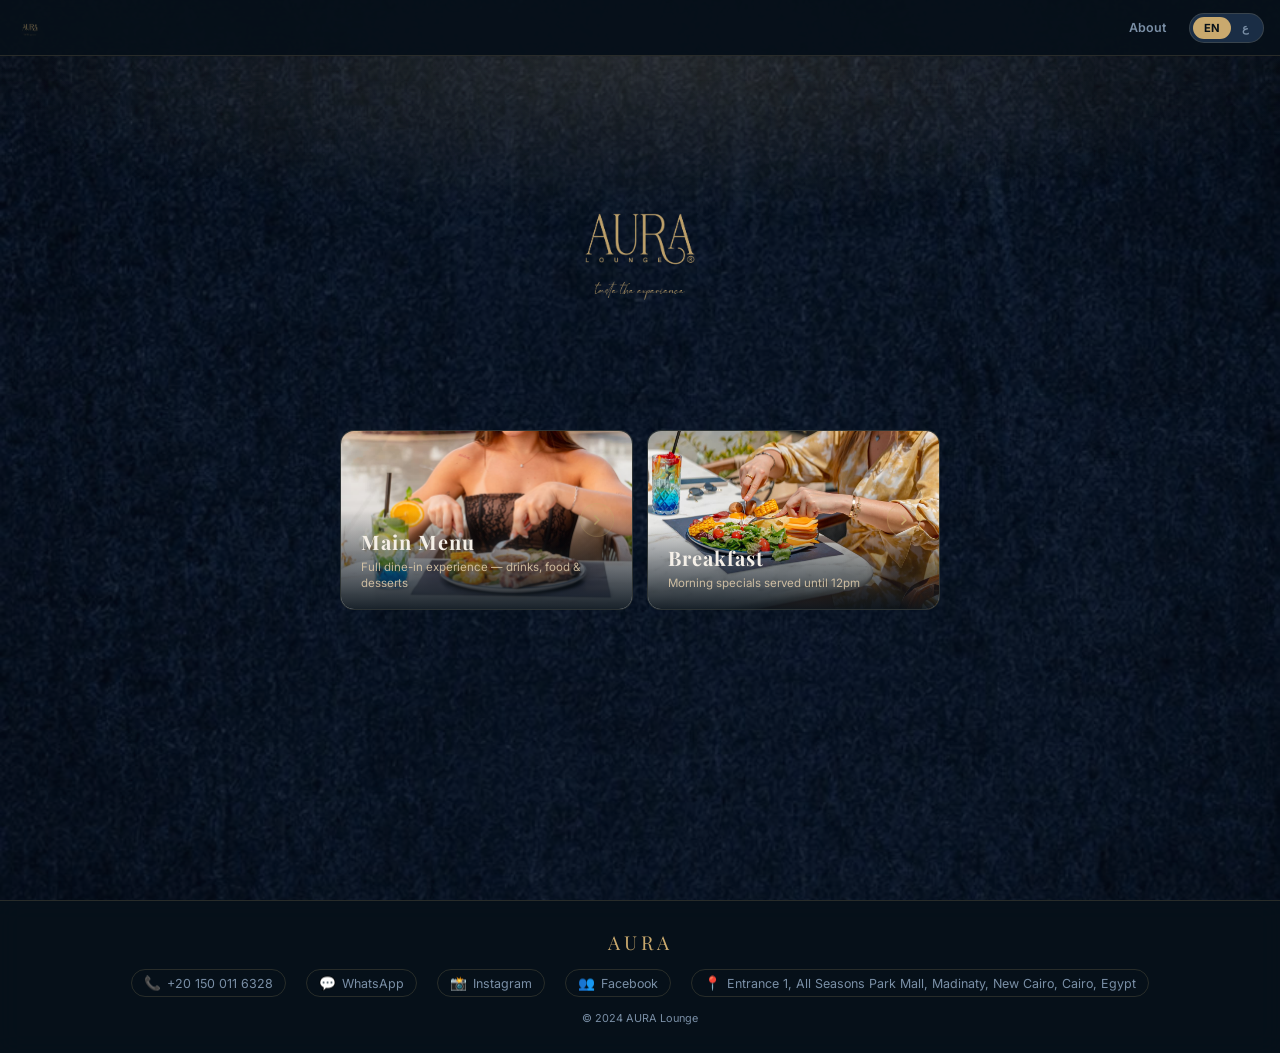
<file: index.html>
<!DOCTYPE html>
<html lang="en">
<head>
  <meta charset="UTF-8">
  <meta name="viewport" content="width=device-width, initial-scale=1.0, viewport-fit=cover">
  <meta name="apple-mobile-web-app-capable" content="yes">
  <meta name="apple-mobile-web-app-status-bar-style" content="black-translucent">
  <meta name="theme-color" content="#080F18">
  <meta name="description" content="AURA Lounge & Café — Browse our menu">
  <title>AURA — Menu</title>
  <link rel="preconnect" href="https://fonts.googleapis.com">
  <link rel="preconnect" href="https://fonts.gstatic.com" crossorigin>
  <link href="https://fonts.googleapis.com/css2?family=Playfair+Display:wght@700&family=Inter:wght@400;500;600;700&family=Cairo:wght@400;600;700&display=swap" rel="stylesheet">
  <link rel="stylesheet" href="css/style.css">
  <link rel="icon" href="data:image/svg+xml,<svg xmlns='http://www.w3.org/2000/svg' viewBox='0 0 32 32'><rect width='32' height='32' rx='8' fill='%230D1B2A'/><text x='16' y='22' font-size='16' text-anchor='middle' font-family='serif' fill='%23C9A96E'>A</text></svg>">
</head>
<body>

<!-- ── NAVBAR ── -->
<header class="navbar" id="navbar">
  <div class="nav-left">
    <button class="back-btn" id="back-btn" aria-label="Go back">
      <svg width="20" height="20" viewBox="0 0 24 24" fill="none" stroke="currentColor" stroke-width="2.5" stroke-linecap="round" stroke-linejoin="round"><polyline points="15 18 9 12 15 6"/></svg>
    </button>
    <div class="brand">
      <img class="brand-logo" src="images/logo-gold.png" alt="AURA Lounge &amp; Café">
    </div>
  </div>
  <div class="nav-right">
    <a href="about.html" class="nav-link" id="about-link">About</a>
    <div class="lang-toggle">
      <button class="lang-btn" data-lang="en">EN</button>
      <button class="lang-btn" data-lang="ar">ع</button>
    </div>
  </div>
</header>

<!-- ══════════════════════════════════════
     VIEW 1 — SECTIONS (landing)
══════════════════════════════════════ -->
<div id="view-sections" class="view">

  <!-- Hero -->
  <div class="hero">
    <div class="hero-glow"></div>
    <div class="hero-content">
      <div class="hero-logo-wrap">
        <img src="images/logo-gold.png" alt="AURA Lounge &amp; Café">
      </div>
    </div>
  </div>

  <!-- Sections grid -->
  <main class="sec-grid-wrap" aria-label="Menu sections">
    <div class="sec-grid" id="sec-grid">
      <!-- shimmer placeholders -->
      <div class="cat-card-shimmer" style="height:160px;border-radius:14px;"></div>
      <div class="cat-card-shimmer" style="height:160px;border-radius:14px;"></div>
      <div class="cat-card-shimmer" style="height:160px;border-radius:14px;"></div>
    </div>
  </main>

</div>

<!-- ══════════════════════════════════════
     VIEW 2 — CATEGORIES
══════════════════════════════════════ -->
<div id="view-categories" class="view" style="display:none">

  <!-- Section header banner -->
  <div class="section-header" id="section-header">
    <div class="section-header-icon" id="section-header-icon"></div>
    <div>
      <div class="section-header-name" id="section-header-name"></div>
      <div class="section-header-desc" id="section-header-desc"></div>
    </div>
  </div>

  <!-- Category grid -->
  <main class="cat-grid-wrap" aria-label="Menu categories">
    <div class="cat-grid" id="cat-grid">
      <div class="cat-card-shimmer"></div>
      <div class="cat-card-shimmer"></div>
      <div class="cat-card-shimmer"></div>
      <div class="cat-card-shimmer"></div>
    </div>
  </main>

</div>

<!-- ══════════════════════════════════════
     VIEW 3 — ITEMS
══════════════════════════════════════ -->
<div id="view-items" class="view" style="display:none">

  <!-- Category header -->
  <div class="items-header" id="items-header">
    <div class="items-cat-img" id="items-cat-img"></div>
    <h2 class="items-cat-name" id="items-cat-name"></h2>
  </div>

  <!-- Search -->
  <div class="search-bar">
    <span class="search-icon">🔍</span>
    <input id="search-input" type="search" placeholder="Search…" autocomplete="off">
  </div>

  <!-- Items grid -->
  <main class="items-wrap" aria-label="Menu items">
    <div class="items-grid" id="items-grid"></div>
  </main>

</div>

<!-- ══════════════════════════════════════
     ITEM DETAIL — bottom-sheet modal
══════════════════════════════════════ -->
<div class="detail-overlay" id="detail-overlay" role="dialog" aria-modal="true">
  <div class="detail-sheet" id="detail-sheet">
    <button class="detail-close" id="detail-close" aria-label="Close">
      <svg width="20" height="20" viewBox="0 0 24 24" fill="none" stroke="currentColor" stroke-width="2.5" stroke-linecap="round"><line x1="18" y1="6" x2="6" y2="18"/><line x1="6" y1="6" x2="18" y2="18"/></svg>
    </button>
    <div class="detail-img-wrap" id="detail-img-wrap"></div>
    <div class="detail-body">
      <div class="detail-badges" id="detail-badges"></div>
      <h2 class="detail-name"  id="detail-name"></h2>
      <p  class="detail-desc"  id="detail-desc"></p>
      <div class="detail-price-row">
        <span class="detail-price" id="detail-price"></span>
      </div>
      <div id="detail-video" class="detail-video" style="display:none"></div>
    </div>
  </div>
</div>

<!-- ══════════════════════════════════════
     FOOTER
══════════════════════════════════════ -->
<footer class="site-footer" id="site-footer">
  <div class="footer-brand" id="footer-brand">AURA</div>
  <div class="footer-contact" id="footer-contact"></div>
  <p class="footer-copy">© 2024 AURA Lounge </p>
</footer>

<script src="js/app.js"></script>
</body>
</html>
</file>
<file: css/style.css>
/* ============================================================
   AURA CAFÉ & RESTAURANT
   Mobile-first · Navy + Gold · EN/AR
   ============================================================ */

:root {
  --n900: #07111A;
  --n800: #0D1B2A;
  --n700: #132336;
  --n600: #1A2D45;
  --n500: #213654;
  --gold:    #C9A96E;
  --gold-lt: #E2CEAD;
  --gold-dk: #9A7735;
  --cream:   #F5F0E8;
  --muted:   #7A8FA6;
  --border:  rgba(201,169,110,.18);
  --shadow:  0 8px 32px rgba(0,0,0,.5);
  --r:       14px;
  --r-sm:    9px;
  --ease:    cubic-bezier(.4,0,.2,1);
  --nav-h:   56px;
}

/* ── Reset ── */
*, *::before, *::after { box-sizing: border-box; margin: 0; padding: 0; }
html { font-size: 16px; scroll-behavior: smooth; -webkit-text-size-adjust: 100%; }

/* ── Background — velvet texture ── */
body {
  background-color: #07111A;
  background-image: url('../images/bg-texture.png');
  background-size: cover;
  background-attachment: fixed;
  background-position: center;
  color: var(--cream);
  font-family: 'Inter', sans-serif;
  min-height: 100vh;
  overflow-x: hidden;
}
body::before {
  content: '';
  position: fixed;
  inset: 0;
  background: rgba(6, 12, 22, 0.52);
  z-index: 0;
  pointer-events: none;
}
body > * { position: relative; z-index: 1; }

body[dir="rtl"] { font-family: 'Cairo', sans-serif; }
img  { display: block; max-width: 100%; }
button, a { cursor: pointer; font-family: inherit; }
button { border: none; background: none; }
a { color: inherit; text-decoration: none; }
ul { list-style: none; }
::-webkit-scrollbar { width: 4px; }
::-webkit-scrollbar-thumb { background: var(--gold-dk); border-radius: 2px; }

/* ============================================================
   NAVBAR
   ============================================================ */
.navbar {
  position: fixed; top: 0; left: 0; right: 0; z-index: 200;
  height: var(--nav-h);
  display: flex; align-items: center; justify-content: space-between;
  padding: 0 16px;
  background: rgba(7,17,26,.88);
  backdrop-filter: blur(20px);
  -webkit-backdrop-filter: blur(20px);
  border-bottom: 1px solid var(--border);
}

.nav-left  { display: flex; align-items: center; gap: 10px; }
.nav-right { display: flex; align-items: center; gap: 12px; }

.back-btn {
  display: none;
  align-items: center; justify-content: center;
  width: 36px; height: 36px;
  border-radius: 10px;
  border: 1px solid var(--border);
  color: var(--cream);
  transition: .2s var(--ease);
  flex-shrink: 0;
}
.back-btn:hover { border-color: var(--gold); color: var(--gold); }
.back-btn.show { display: flex; }

.brand { display: flex; align-items: center; }
.brand-logo {
  height: 40px; width: auto;
  object-fit: contain;
  opacity: .95;
}

.nav-link {
  font-size: .78rem; font-weight: 600; color: var(--muted);
  padding: 4px 10px; border-radius: 20px; border: 1px solid transparent;
  transition: .2s;
}
.nav-link:hover { color: var(--gold); border-color: var(--border); }

.lang-toggle { display: flex; background: var(--n600); border: 1px solid var(--border); border-radius: 20px; padding: 3px; }
.lang-btn { padding: 4px 11px; border-radius: 16px; font-size: .7rem; font-weight: 700; color: var(--muted); transition: .2s; }
.lang-btn.active { background: var(--gold); color: var(--n900); }

/* ============================================================
   VIEW WRAPPER
   ============================================================ */
.view { padding-top: var(--nav-h); min-height: 100vh; }

/* ============================================================
   HERO
   ============================================================ */
.hero {
  position: relative; overflow: hidden;
  display: flex; align-items: center; justify-content: center;
  text-align: center;
  padding: 40px 16px 32px;
  background: transparent;
}
.hero-glow {
  position: absolute; inset: 0;
  background: radial-gradient(ellipse 90% 70% at 50% 0%, rgba(201,169,110,.15), transparent 65%);
  pointer-events: none;
}
.hero-content { position: relative; z-index: 1; }
.hero-logo-wrap {
  width: 200px; height: auto;
  margin: 0 auto 8px;
}
.hero-logo-wrap img {
  width: 100%; height: auto; object-fit: contain;
  opacity: .97;
  mix-blend-mode: lighten;
}
.hero-logo-svg { display: flex; align-items: center; justify-content: center; }
.hero-title {
  font-family: 'Playfair Display', serif;
  font-size: clamp(1.8rem, 7vw, 2.8rem); font-weight: 700;
  color: var(--gold); letter-spacing: 8px; margin-bottom: 4px;
}
body[dir="rtl"] .hero-title { font-family: 'Cairo', sans-serif; letter-spacing: 0; }
.hero-sub { font-size: .72rem; color: var(--muted); letter-spacing: 3px; text-transform: uppercase; }
.hero-rule { display: flex; align-items: center; gap: 10px; justify-content: center; margin-top: 14px; }
.hero-rule span { display: block; height: 1px; width: 44px; background: linear-gradient(90deg, transparent, var(--gold), transparent); }
.hero-rule i { font-size: .45rem; color: var(--gold); font-style: normal; opacity: .7; }

/* ============================================================
   SECTIONS VIEW (Level 1)
   ============================================================ */
.sec-grid-wrap { padding: 8px 14px 80px; }
.sec-grid {
  display: flex; flex-direction: column;
  gap: 14px;
  max-width: 600px;
  margin: 0 auto;
}

.sec-card {
  position: relative;
  border-radius: var(--r);
  overflow: hidden;
  height: 160px;
  cursor: pointer;
  border: 1px solid var(--border);
  background: rgba(13,27,42,.75);
  backdrop-filter: blur(8px);
  transition: transform .25s var(--ease), box-shadow .25s var(--ease), border-color .25s;
  animation: fadeUp .35s var(--ease) both;
  display: flex; align-items: flex-end;
}
.sec-card:hover { transform: translateY(-3px); box-shadow: 0 14px 36px rgba(0,0,0,.55); border-color: rgba(201,169,110,.5); }
.sec-card:active { transform: scale(.98); }

.sec-card-bg {
  position: absolute; inset: 0;
  width: 100%; height: 100%;
  object-fit: cover;
  transition: transform .5s var(--ease);
}
.sec-card:hover .sec-card-bg { transform: scale(1.05); }
.sec-card-ph {
  position: absolute; inset: 0;
  background: linear-gradient(135deg, var(--n600), var(--n700));
  display: flex; align-items: center; justify-content: center;
  font-size: 3.5rem;
}
.sec-card-overlay {
  position: relative; z-index: 2; width: 100%;
  padding: 18px 20px;
  background: linear-gradient(to top, rgba(7,17,26,.92) 0%, rgba(7,17,26,.3) 70%, transparent 100%);
}
.sec-card-name {
  font-family: 'Playfair Display', serif;
  font-size: 1.25rem; font-weight: 700; color: var(--cream);
  letter-spacing: 1px; margin-bottom: 4px;
}
body[dir="rtl"] .sec-card-name { font-family: 'Cairo', sans-serif; letter-spacing: 0; }
.sec-card-desc { font-size: .72rem; color: var(--gold-lt); opacity: .85; line-height: 1.4; }
.sec-card-arrow {
  position: absolute; top: 50%; right: 18px; transform: translateY(-50%);
  width: 34px; height: 34px; border-radius: 50%;
  background: rgba(201,169,110,.15); border: 1px solid rgba(201,169,110,.35);
  display: flex; align-items: center; justify-content: center;
  color: var(--gold); font-size: 1rem;
  transition: background .2s, transform .2s;
}
body[dir="rtl"] .sec-card-arrow { right: auto; left: 18px; transform: translateY(-50%) scaleX(-1); }
.sec-card:hover .sec-card-arrow { background: rgba(201,169,110,.3); transform: translateY(-50%) translateX(2px); }

/* ============================================================
   CATEGORY GRID (Level 2)
   ============================================================ */
.section-header {
  display: flex; align-items: center; gap: 14px;
  padding: 16px 16px 14px;
  background: rgba(7,17,26,.7);
  backdrop-filter: blur(12px);
  border-bottom: 1px solid var(--border);
}
.section-header-icon {
  width: 44px; height: 44px; border-radius: 10px;
  overflow: hidden; flex-shrink: 0;
  background: var(--n600);
  display: flex; align-items: center; justify-content: center;
  font-size: 1.3rem;
}
.section-header-icon img { width: 100%; height: 100%; object-fit: cover; }
.section-header-name {
  font-family: 'Playfair Display', serif;
  font-size: 1.2rem; font-weight: 700; color: var(--gold);
}
body[dir="rtl"] .section-header-name { font-family: 'Cairo', sans-serif; }
.section-header-desc { font-size: .72rem; color: var(--muted); margin-top: 2px; }

.cat-grid-wrap { padding: 16px 12px 80px; }
.cat-grid {
  display: grid;
  grid-template-columns: repeat(2, 1fr);
  gap: 12px;
  max-width: 900px;
  margin: 0 auto;
}

.cat-card {
  position: relative;
  border-radius: var(--r);
  overflow: hidden;
  height: 150px;
  cursor: pointer;
  border: 1px solid var(--border);
  background: rgba(13,27,42,.75);
  transition: transform .25s var(--ease), box-shadow .25s var(--ease);
  animation: fadeUp .35s var(--ease) both;
}
.cat-card:hover { transform: translateY(-3px); box-shadow: 0 12px 32px rgba(0,0,0,.5); }
.cat-card:active { transform: scale(.97); }

.cat-card-bg {
  width: 100%; height: 100%;
  object-fit: cover;
  position: absolute; inset: 0;
  transition: transform .5s var(--ease);
}
.cat-card:hover .cat-card-bg { transform: scale(1.06); }
.cat-card-ph {
  position: absolute; inset: 0;
  background: linear-gradient(135deg, var(--n600), var(--n700));
  display: flex; align-items: center; justify-content: center;
  font-size: 3rem;
}
.cat-card-overlay {
  position: absolute; inset: 0;
  background: linear-gradient(to top, rgba(7,17,26,.88) 0%, rgba(7,17,26,.2) 55%, transparent 100%);
  display: flex; flex-direction: column; justify-content: flex-end;
  padding: 14px;
}
.cat-card-name {
  font-family: 'Playfair Display', serif;
  font-size: 1rem; font-weight: 700; color: var(--cream);
  line-height: 1.2; margin-bottom: 3px;
}
body[dir="rtl"] .cat-card-name { font-family: 'Cairo', sans-serif; }
.cat-card-count { font-size: .65rem; color: var(--gold); font-weight: 600; letter-spacing: .5px; }

.cat-card-shimmer {
  height: 150px; border-radius: var(--r);
  background: linear-gradient(90deg, var(--n700) 25%, var(--n600) 50%, var(--n700) 75%);
  background-size: 400% 100%;
  animation: shimmer 1.4s infinite;
}

/* ============================================================
   ITEMS VIEW (Level 3)
   ============================================================ */
.items-header {
  display: flex; align-items: center; gap: 14px;
  padding: 16px 16px 12px;
  background: rgba(7,17,26,.7);
  backdrop-filter: blur(12px);
  border-bottom: 1px solid var(--border);
}
.items-cat-img {
  width: 44px; height: 44px; border-radius: 10px;
  overflow: hidden; flex-shrink: 0;
  background: var(--n600);
  display: flex; align-items: center; justify-content: center;
  font-size: 1.3rem;
}
.items-cat-img img { width: 100%; height: 100%; object-fit: cover; }
.items-cat-name {
  font-family: 'Playfair Display', serif;
  font-size: 1.2rem; font-weight: 700; color: var(--gold);
}
body[dir="rtl"] .items-cat-name { font-family: 'Cairo', sans-serif; }

.search-bar {
  position: relative; padding: 10px 12px;
  background: rgba(7,17,26,.5);
  border-bottom: 1px solid var(--border);
}
.search-bar input {
  width: 100%;
  background: rgba(19,35,54,.8); border: 1px solid var(--border); border-radius: 20px;
  padding: 9px 16px 9px 38px;
  color: var(--cream); font-size: .875rem; font-family: inherit;
  outline: none; transition: .2s;
}
body[dir="rtl"] .search-bar input { padding: 9px 38px 9px 16px; }
.search-bar input::placeholder { color: var(--muted); }
.search-bar input:focus { border-color: var(--gold); background: rgba(26,45,69,.8); }
.search-icon { position: absolute; left: 24px; top: 50%; transform: translateY(-50%); color: var(--muted); font-size: .85rem; pointer-events: none; }
body[dir="rtl"] .search-icon { left: auto; right: 24px; }

.items-wrap { padding: 12px 12px 80px; }
.items-grid {
  display: grid;
  grid-template-columns: 1fr;
  gap: 10px;
  max-width: 900px;
  margin: 0 auto;
}

/* ── Item card ── */
.item-card {
  display: flex;
  background: rgba(13,27,42,.8);
  backdrop-filter: blur(8px);
  border: 1px solid var(--border);
  border-radius: var(--r);
  overflow: hidden;
  cursor: pointer;
  transition: .22s var(--ease);
  animation: fadeUp .3s var(--ease) both;
}
.item-card:hover  { border-color: rgba(201,169,110,.45); box-shadow: 0 6px 24px rgba(0,0,0,.4); transform: translateY(-2px); }
.item-card:active { transform: scale(.98); }
.item-card.sold-out { opacity: .5; }

.item-card-img {
  width: 120px; min-width: 120px; height: 120px;
  position: relative; overflow: hidden;
  background: var(--n600); flex-shrink: 0;
}
.item-card-img img { width: 100%; height: 100%; object-fit: cover; transition: transform .4s var(--ease); }
.item-card:hover .item-card-img img { transform: scale(1.06); }
.item-card-img-ph { width: 100%; height: 100%; display: flex; align-items: center; justify-content: center; font-size: 2.2rem; }

/* ── Centered play button on card photo ── */
.item-card-video-icon {
  position: absolute;
  inset: 0;
  display: flex; align-items: center; justify-content: center;
  background: rgba(0,0,0,.28);
  pointer-events: none;
}
.item-card-video-icon::after {
  content: '';
  width: 36px; height: 36px;
  border-radius: 50%;
  background: rgba(201,169,110,.90);
  box-shadow: 0 2px 12px rgba(0,0,0,.5);
  /* play triangle via clip-path */
  clip-path: none;
  display: flex; align-items: center; justify-content: center;
}
/* Using SVG play shape inside the circle */
.item-card-video-btn {
  position: absolute;
  inset: 0;
  display: flex; align-items: center; justify-content: center;
  background: rgba(0,0,0,.3);
  pointer-events: none;
}
.item-card-play-circle {
  width: 38px; height: 38px; border-radius: 50%;
  background: rgba(201,169,110,.92);
  box-shadow: 0 2px 14px rgba(0,0,0,.55);
  display: flex; align-items: center; justify-content: center;
  flex-shrink: 0;
}
.item-card-play-circle svg { margin-left: 3px; }

.item-card-body {
  flex: 1; padding: 12px 14px;
  display: flex; flex-direction: column; justify-content: space-between;
  min-width: 0;
}
.item-card-name {
  font-size: .9rem; font-weight: 700; color: var(--cream);
  margin-bottom: 5px; line-height: 1.3;
}
body[dir="rtl"] .item-card-name { font-family: 'Cairo', sans-serif; }
.item-card-desc {
  font-size: .75rem; color: var(--muted); line-height: 1.5;
  margin-bottom: 8px;
  display: -webkit-box; -webkit-line-clamp: 2; -webkit-box-orient: vertical; overflow: hidden;
}
.item-card-footer { display: flex; align-items: center; justify-content: space-between; gap: 6px; }
.item-card-price { font-size: .95rem; font-weight: 700; color: var(--gold); white-space: nowrap; }
.item-card-price-cur { font-size: .68rem; font-weight: 500; color: var(--gold-dk); margin-left: 2px; }
body[dir="rtl"] .item-card-price-cur { margin-left: 0; margin-right: 2px; }

.badge {
  font-size: .6rem; font-weight: 700; padding: 2px 8px;
  border-radius: 20px; letter-spacing: .4px; text-transform: uppercase; white-space: nowrap;
}
.badge-featured { background: rgba(201,169,110,.12); border: 1px solid rgba(201,169,110,.3); color: var(--gold); }
.badge-soldout  { background: rgba(255,255,255,.05); border: 1px solid rgba(255,255,255,.1); color: var(--muted); }
.badge-video    { background: rgba(255,100,100,.1); border: 1px solid rgba(255,100,100,.25); color: #f87; }

/* ── Empty state ── */
.empty { text-align: center; padding: 56px 24px; color: var(--muted); }
.empty-icon { font-size: 2.5rem; margin-bottom: 10px; opacity: .5; }

/* ============================================================
   ITEM DETAIL — bottom sheet
   ============================================================ */
.detail-overlay {
  position: fixed; inset: 0; z-index: 300;
  background: rgba(0,0,0,.75);
  display: none; align-items: flex-end;
  backdrop-filter: blur(6px);
  -webkit-backdrop-filter: blur(6px);
  /* Make the whole overlay clickable to close */
  cursor: pointer;
}
.detail-overlay.open { display: flex; animation: overlayIn .25s var(--ease); }

@keyframes overlayIn { from { opacity: 0; } to { opacity: 1; } }

.detail-sheet {
  width: 100%;
  max-width: 600px;
  margin: 0 auto;
  background: var(--n700);
  border: 1px solid var(--border);
  border-radius: var(--r) var(--r) 0 0;
  max-height: 90vh;
  overflow-y: auto;
  animation: sheetUp .3s var(--ease);
  position: relative;
  scrollbar-width: none;
  cursor: default; /* sheet itself doesn't close */
}
.detail-sheet::-webkit-scrollbar { display: none; }

@keyframes sheetUp { from { transform: translateY(40px); opacity: 0; } to { transform: translateY(0); opacity: 1; } }

.detail-close {
  position: absolute; top: 12px; right: 12px; z-index: 10;
  width: 34px; height: 34px; border-radius: 50%;
  background: rgba(7,17,26,.8); border: 1px solid var(--border);
  color: var(--cream); display: flex; align-items: center; justify-content: center;
  transition: .2s;
}
body[dir="rtl"] .detail-close { right: auto; left: 12px; }
.detail-close:hover { background: var(--n600); border-color: var(--gold); }

.detail-img-wrap { width: 100%; height: 240px; overflow: hidden; background: var(--n600); }
.detail-img-wrap img { width: 100%; height: 100%; object-fit: cover; }
.detail-img-ph { width: 100%; height: 100%; display: flex; align-items: center; justify-content: center; font-size: 4rem; }

.detail-body { padding: 20px; }
.detail-badges { display: flex; gap: 6px; margin-bottom: 10px; flex-wrap: wrap; }
.detail-name {
  font-family: 'Playfair Display', serif;
  font-size: 1.35rem; font-weight: 700; color: var(--cream);
  margin-bottom: 10px; line-height: 1.3;
}
body[dir="rtl"] .detail-name { font-family: 'Cairo', sans-serif; }
.detail-desc { font-size: .875rem; color: var(--muted); line-height: 1.7; margin-bottom: 16px; }
.detail-price-row { display: flex; align-items: center; gap: 12px; margin-bottom: 16px; }
.detail-price { font-size: 1.4rem; font-weight: 700; color: var(--gold); }

/* Video section */
.detail-video { margin-top: 4px; }
.detail-video-thumb {
  position: relative; width: 100%; padding-top: 56.25%;
  border-radius: var(--r-sm); overflow: hidden; cursor: pointer;
  background: var(--n900);
}
.detail-video-thumb img { position: absolute; inset: 0; width: 100%; height: 100%; object-fit: cover; }
.detail-video-play {
  position: absolute; inset: 0; display: flex; align-items: center; justify-content: center;
  background: rgba(0,0,0,.4); transition: .2s;
}
.detail-video-play:hover { background: rgba(0,0,0,.55); }
.detail-video-play-icon {
  width: 52px; height: 52px; border-radius: 50%;
  background: var(--gold); display: flex; align-items: center; justify-content: center;
  box-shadow: 0 4px 16px rgba(0,0,0,.4);
}
.detail-video-play-icon svg { margin-left: 3px; }
.detail-video-label { font-size: .72rem; color: var(--muted); margin-top: 6px; text-align: center; }
.detail-video iframe { width: 100%; border: none; border-radius: var(--r-sm); aspect-ratio: 16/9; }

/* ============================================================
   FOOTER
   ============================================================ */
.site-footer {
  background: rgba(7,17,26,.85);
  backdrop-filter: blur(12px);
  border-top: 1px solid var(--border);
  padding: 28px 20px;
  text-align: center;
}
.footer-brand {
  font-family: 'Playfair Display', serif;
  font-size: 1.2rem; color: var(--gold); letter-spacing: 4px; margin-bottom: 14px;
}
body[dir="rtl"] .footer-brand { font-family: 'Cairo', sans-serif; letter-spacing: 0; }
.footer-contact { display: flex; flex-wrap: wrap; justify-content: center; gap: 10px 20px; margin-bottom: 14px; }
.footer-link {
  display: flex; align-items: center; gap: 6px;
  font-size: .78rem; color: var(--muted);
  padding: 5px 12px; border-radius: 20px;
  border: 1px solid var(--border);
  transition: .2s;
}
.footer-link:hover { color: var(--gold); border-color: var(--gold); }
.footer-link span { font-size: .85rem; }
.footer-copy { font-size: .68rem; color: var(--muted); }

/* ============================================================
   ABOUT PAGE
   ============================================================ */
.about-hero {
  background: transparent;
  padding: 40px 20px 32px;
  text-align: center;
  border-bottom: 1px solid var(--border);
}
.about-hero-title {
  font-family: 'Playfair Display', serif;
  font-size: clamp(1.5rem, 5vw, 2.2rem); color: var(--gold); letter-spacing: 4px; margin-bottom: 6px;
}
body[dir="rtl"] .about-hero-title { font-family: 'Cairo', sans-serif; letter-spacing: 0; }
.about-hero-rule { display: flex; align-items: center; gap: 10px; justify-content: center; margin-top: 12px; }
.about-hero-rule span { height: 1px; width: 40px; background: linear-gradient(90deg,transparent,var(--gold),transparent); }
.about-hero-rule i { font-size: .45rem; color: var(--gold); font-style: normal; }

.about-body { max-width: 680px; margin: 0 auto; padding: 32px 20px 24px; }
.about-section { margin-bottom: 32px; }
.about-section-title {
  font-family: 'Playfair Display', serif;
  font-size: 1.1rem; color: var(--gold); margin-bottom: 12px;
}
body[dir="rtl"] .about-section-title { font-family: 'Cairo', sans-serif; }
.about-text { font-size: .9rem; color: var(--muted); line-height: 1.8; }
.about-rule { height: 1px; background: var(--border); margin: 24px 0; }

.contact-grid { display: flex; flex-direction: column; gap: 10px; }
.contact-item {
  display: flex; align-items: center; gap: 12px;
  background: rgba(19,35,54,.8); border: 1px solid var(--border);
  border-radius: var(--r-sm); padding: 12px 16px;
  font-size: .875rem; color: var(--cream);
  transition: .2s;
}
.contact-item:hover { border-color: var(--gold); }
.contact-item-icon { font-size: 1.1rem; flex-shrink: 0; }
.contact-item-label { color: var(--muted); font-size: .68rem; text-transform: uppercase; letter-spacing: .5px; display: block; margin-bottom: 1px; }

/* ============================================================
   ANIMATIONS
   ============================================================ */
@keyframes fadeUp   { from { opacity: 0; transform: translateY(14px); } to { opacity: 1; transform: translateY(0); } }
@keyframes shimmer  { 0% { background-position: 100% 0; } 100% { background-position: -100% 0; } }

.sec-card:nth-child(1) { animation-delay: .05s; }
.sec-card:nth-child(2) { animation-delay: .10s; }
.sec-card:nth-child(3) { animation-delay: .15s; }
.cat-card:nth-child(1) { animation-delay: .04s; }
.cat-card:nth-child(2) { animation-delay: .08s; }
.cat-card:nth-child(3) { animation-delay: .12s; }
.cat-card:nth-child(4) { animation-delay: .16s; }
.cat-card:nth-child(5) { animation-delay: .2s; }
.cat-card:nth-child(6) { animation-delay: .24s; }
.item-card:nth-child(1) { animation-delay: .04s; }
.item-card:nth-child(2) { animation-delay: .08s; }
.item-card:nth-child(3) { animation-delay: .12s; }
.item-card:nth-child(4) { animation-delay: .16s; }
.item-card:nth-child(5) { animation-delay: .2s; }
.item-card:nth-child(6) { animation-delay: .24s; }

@media (prefers-reduced-motion: reduce) {
  *, .sec-card, .cat-card, .item-card, .detail-sheet, .detail-overlay { animation: none !important; transition: none !important; }
}

/* ============================================================
   TABLET (≥ 560px)
   ============================================================ */
@media (min-width: 560px) {
  .sec-grid { flex-direction: row; flex-wrap: wrap; }
  .sec-card  { flex: 1; min-width: 240px; height: 180px; }

  .cat-grid { grid-template-columns: repeat(3, 1fr); }
  .cat-card  { height: 170px; }

  .items-grid { grid-template-columns: repeat(2, 1fr); }
  .item-card  { flex-direction: column; }
  .item-card-img { width: 100%; min-width: 100%; height: 170px; }
  .item-card-desc { -webkit-line-clamp: 3; }

  .detail-sheet { border-radius: var(--r); margin: auto; max-height: 85vh; }
  .detail-overlay { align-items: center; }
  .detail-img-wrap { height: 280px; }
}

/* ============================================================
   DESKTOP (≥ 900px)
   ============================================================ */
@media (min-width: 900px) {
  .cat-grid   { grid-template-columns: repeat(4, 1fr); }
  .items-grid { grid-template-columns: repeat(3, 1fr); }
  .item-card-img { height: 190px; }
}
</file>
